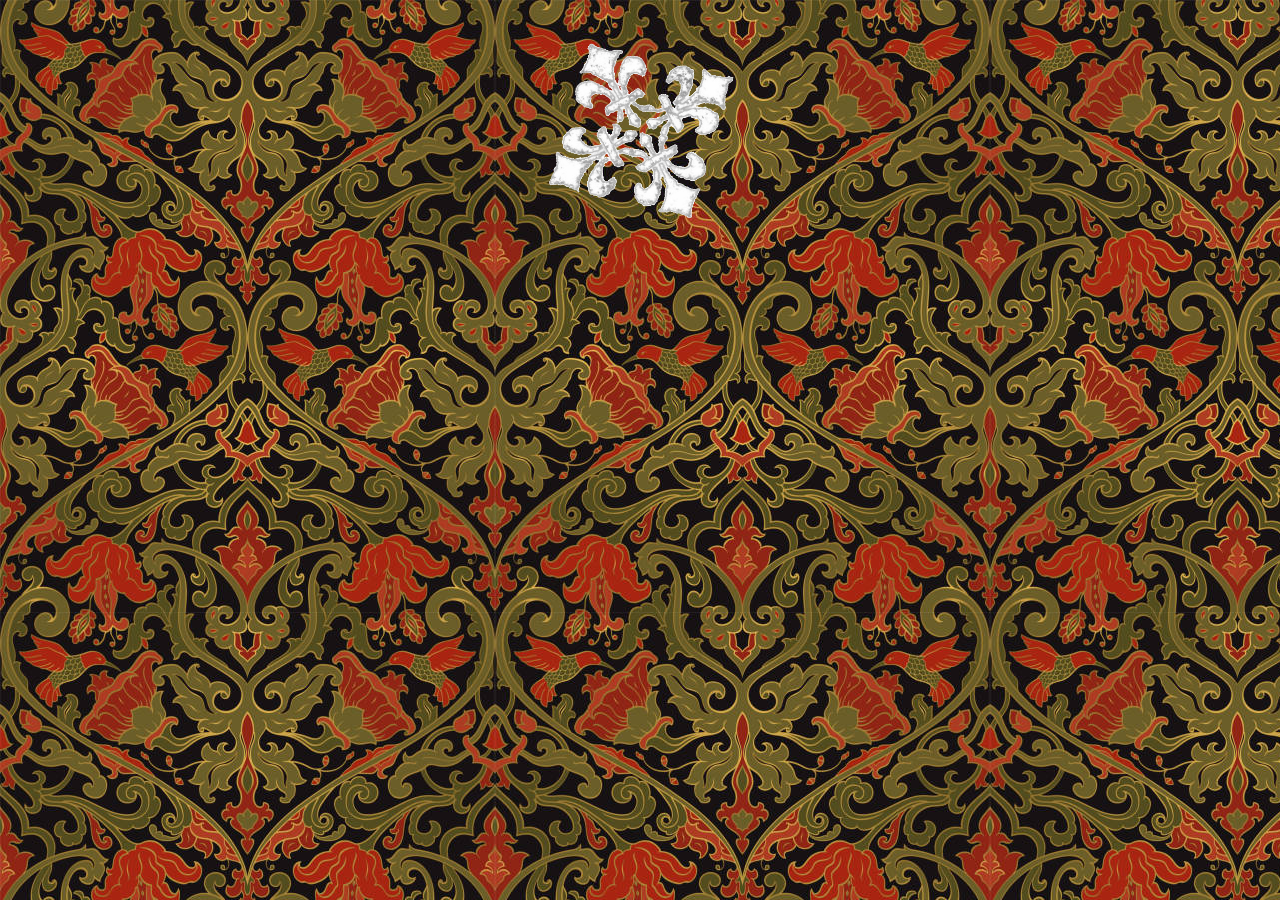
<file: index.html>
<!DOCTYPE html>
<html lang="en">
<head>
    <meta charset="UTF-8">
    <meta name="viewport" content="width=device-width, initial-scale=1.0">
    <title>Document</title>
    <link rel="preconnect" href="https://fonts.googleapis.com">
<link rel="preconnect" href="https://fonts.gstatic.com" crossorigin>
<link href="https://fonts.googleapis.com/css2?family=Jacquard+24&display=swap" rel="stylesheet">
    <link rel="stylesheet" href="css/style.css">
</head>
<body id="splash">

<a id="gif" href="feed.html"><img src="img/emblem.gif" alt="spinning emblem"></a>    

</body>
</html>
</file>
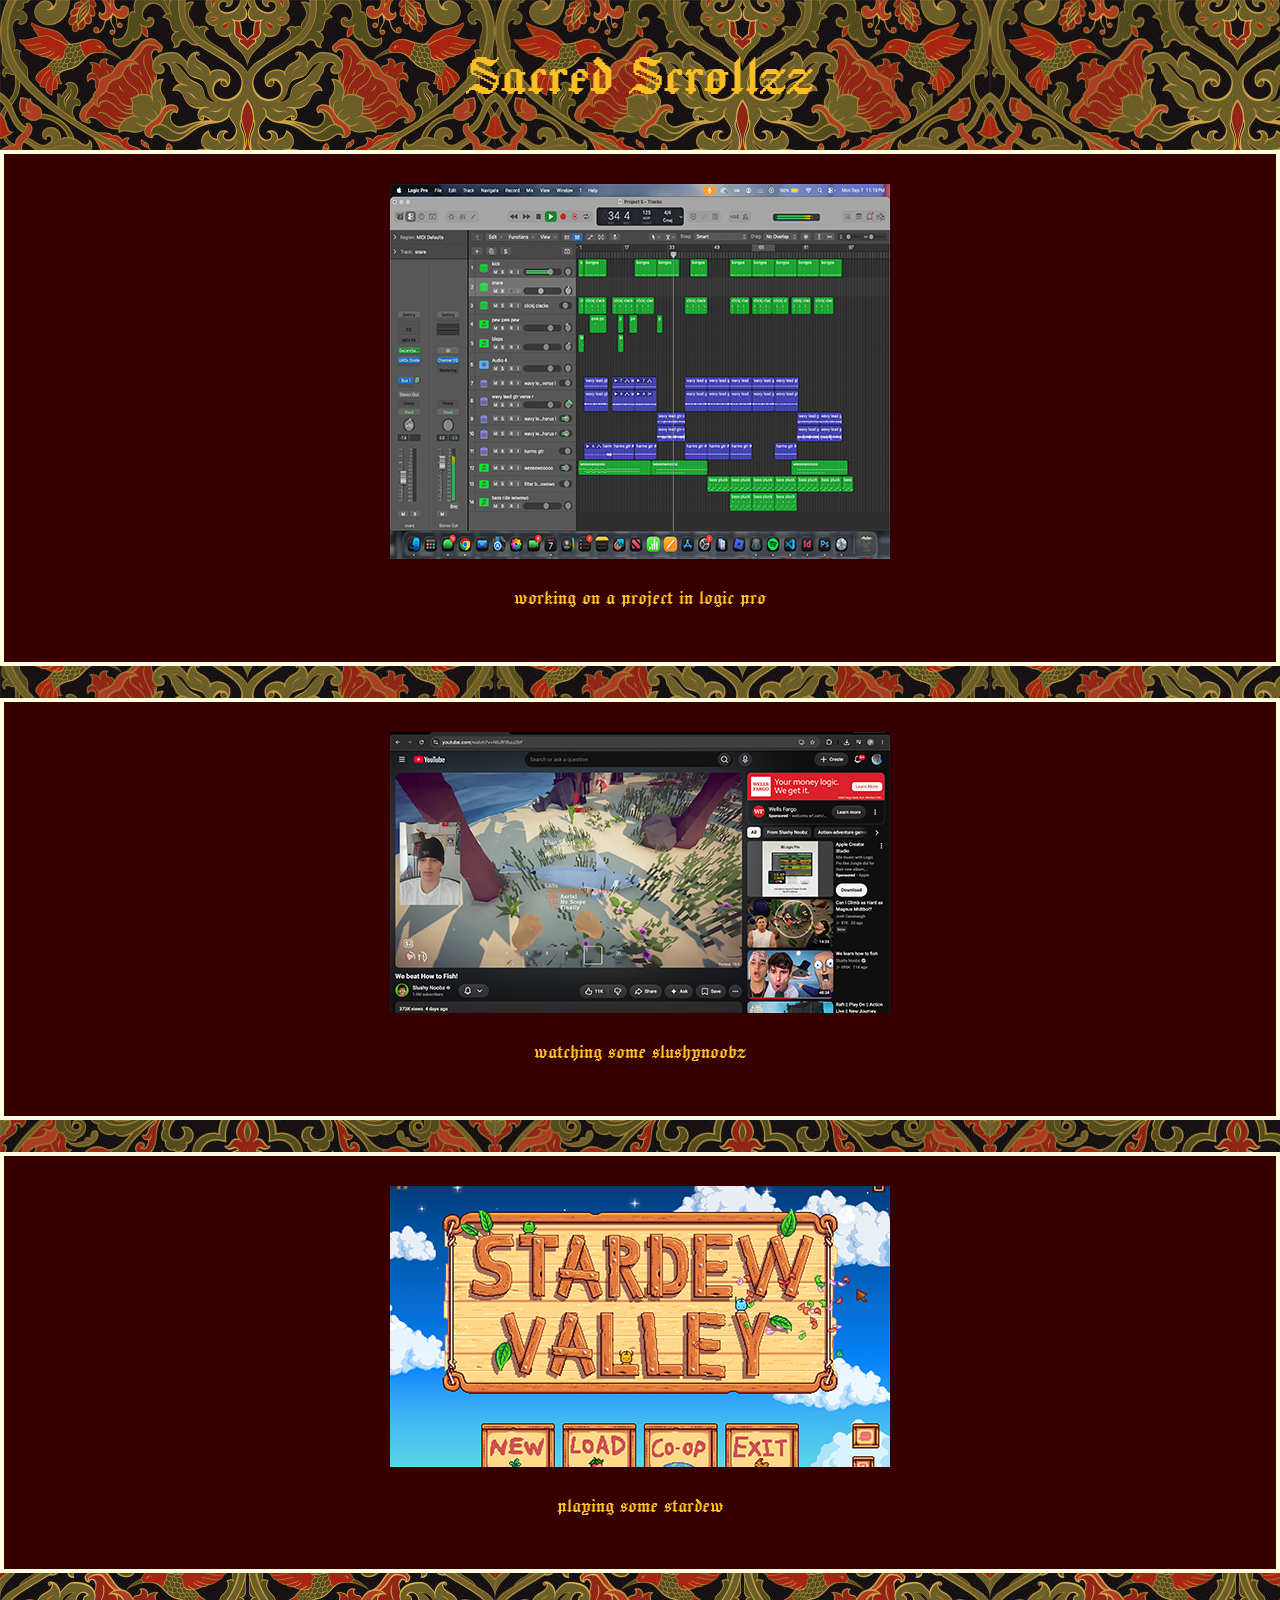
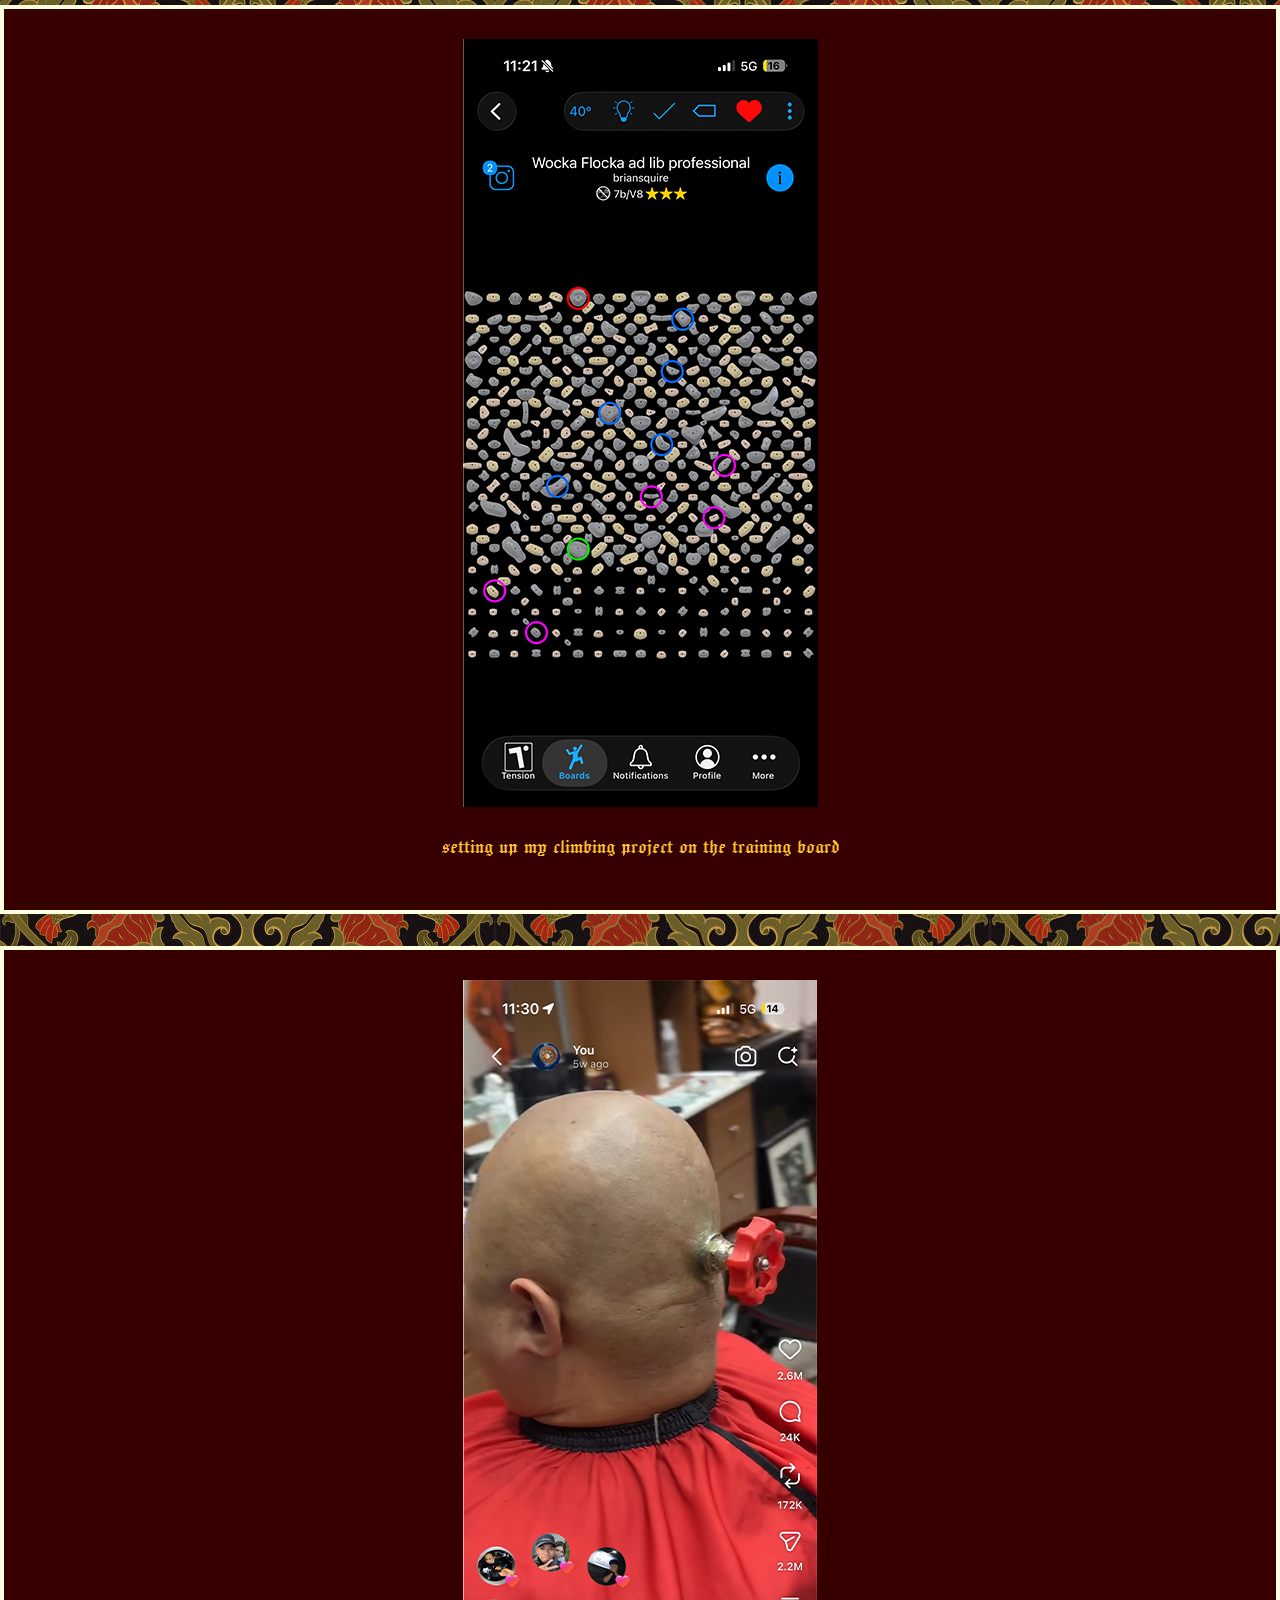
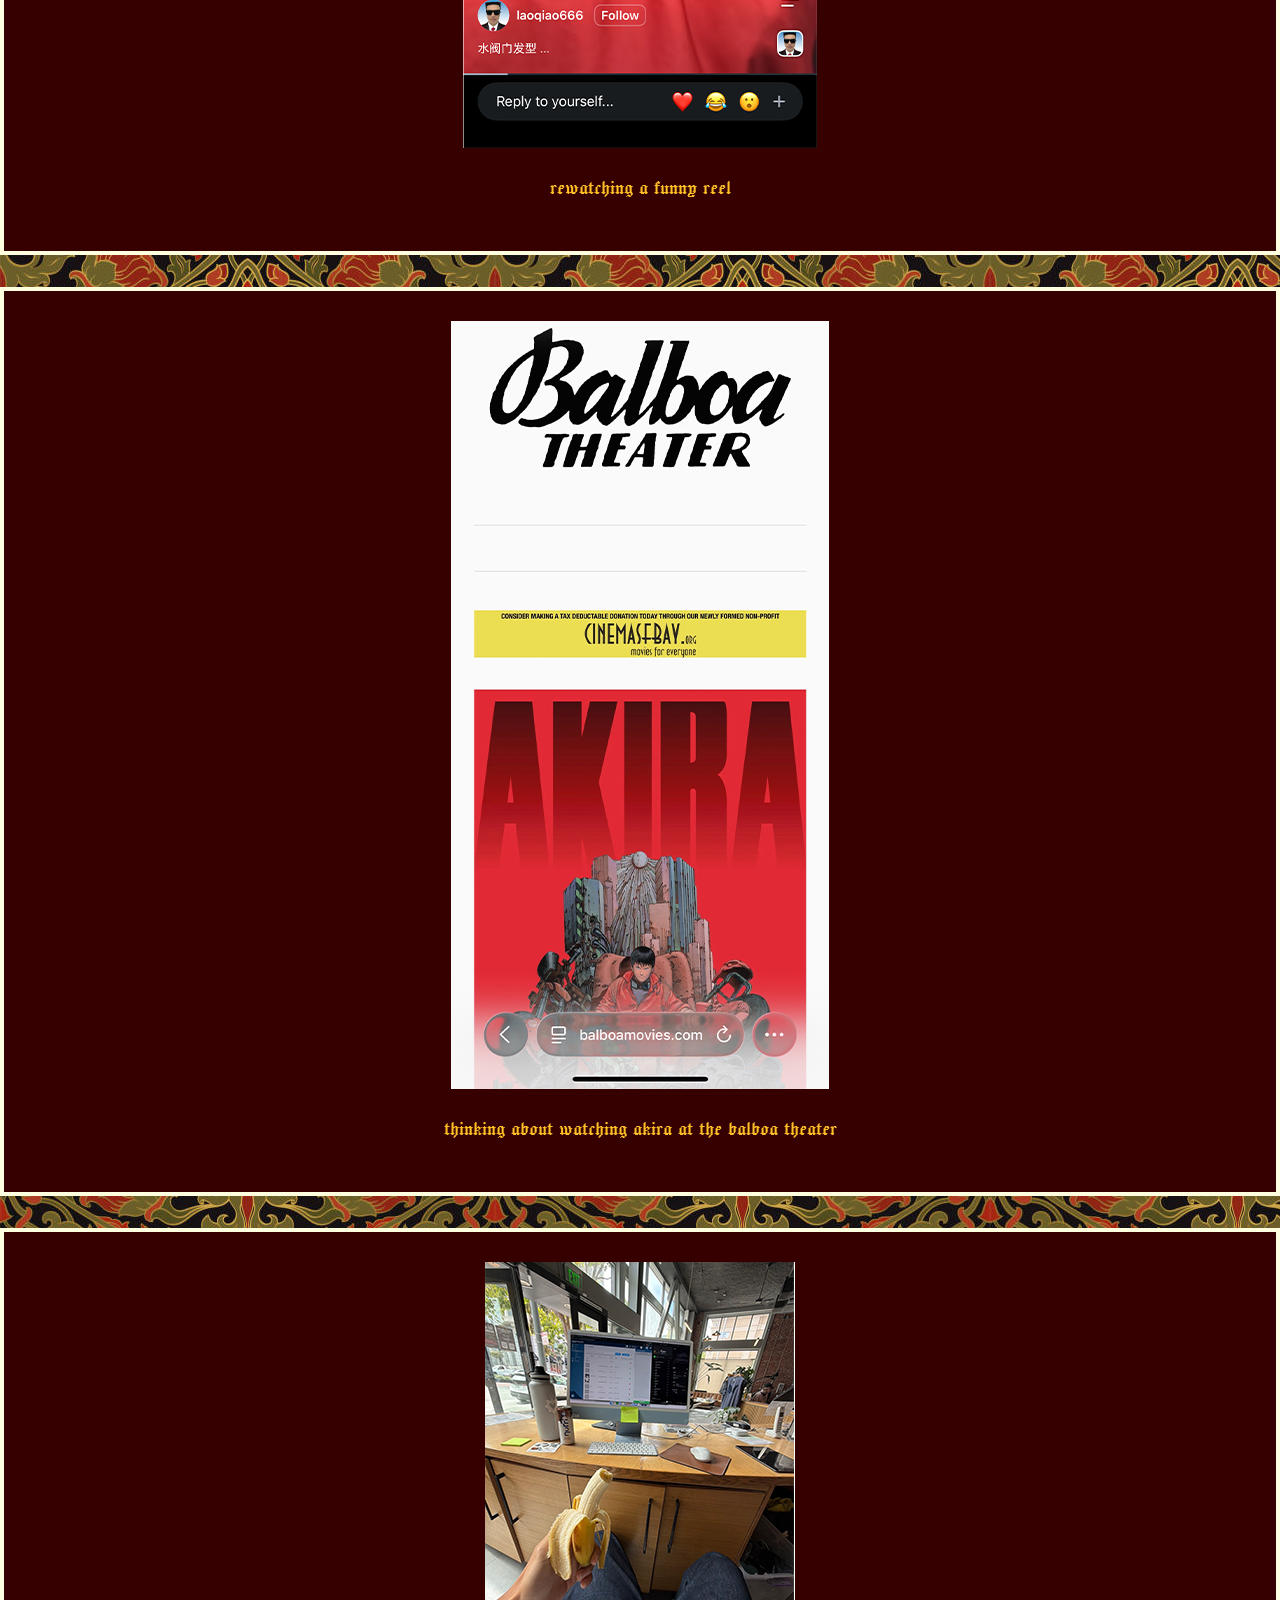
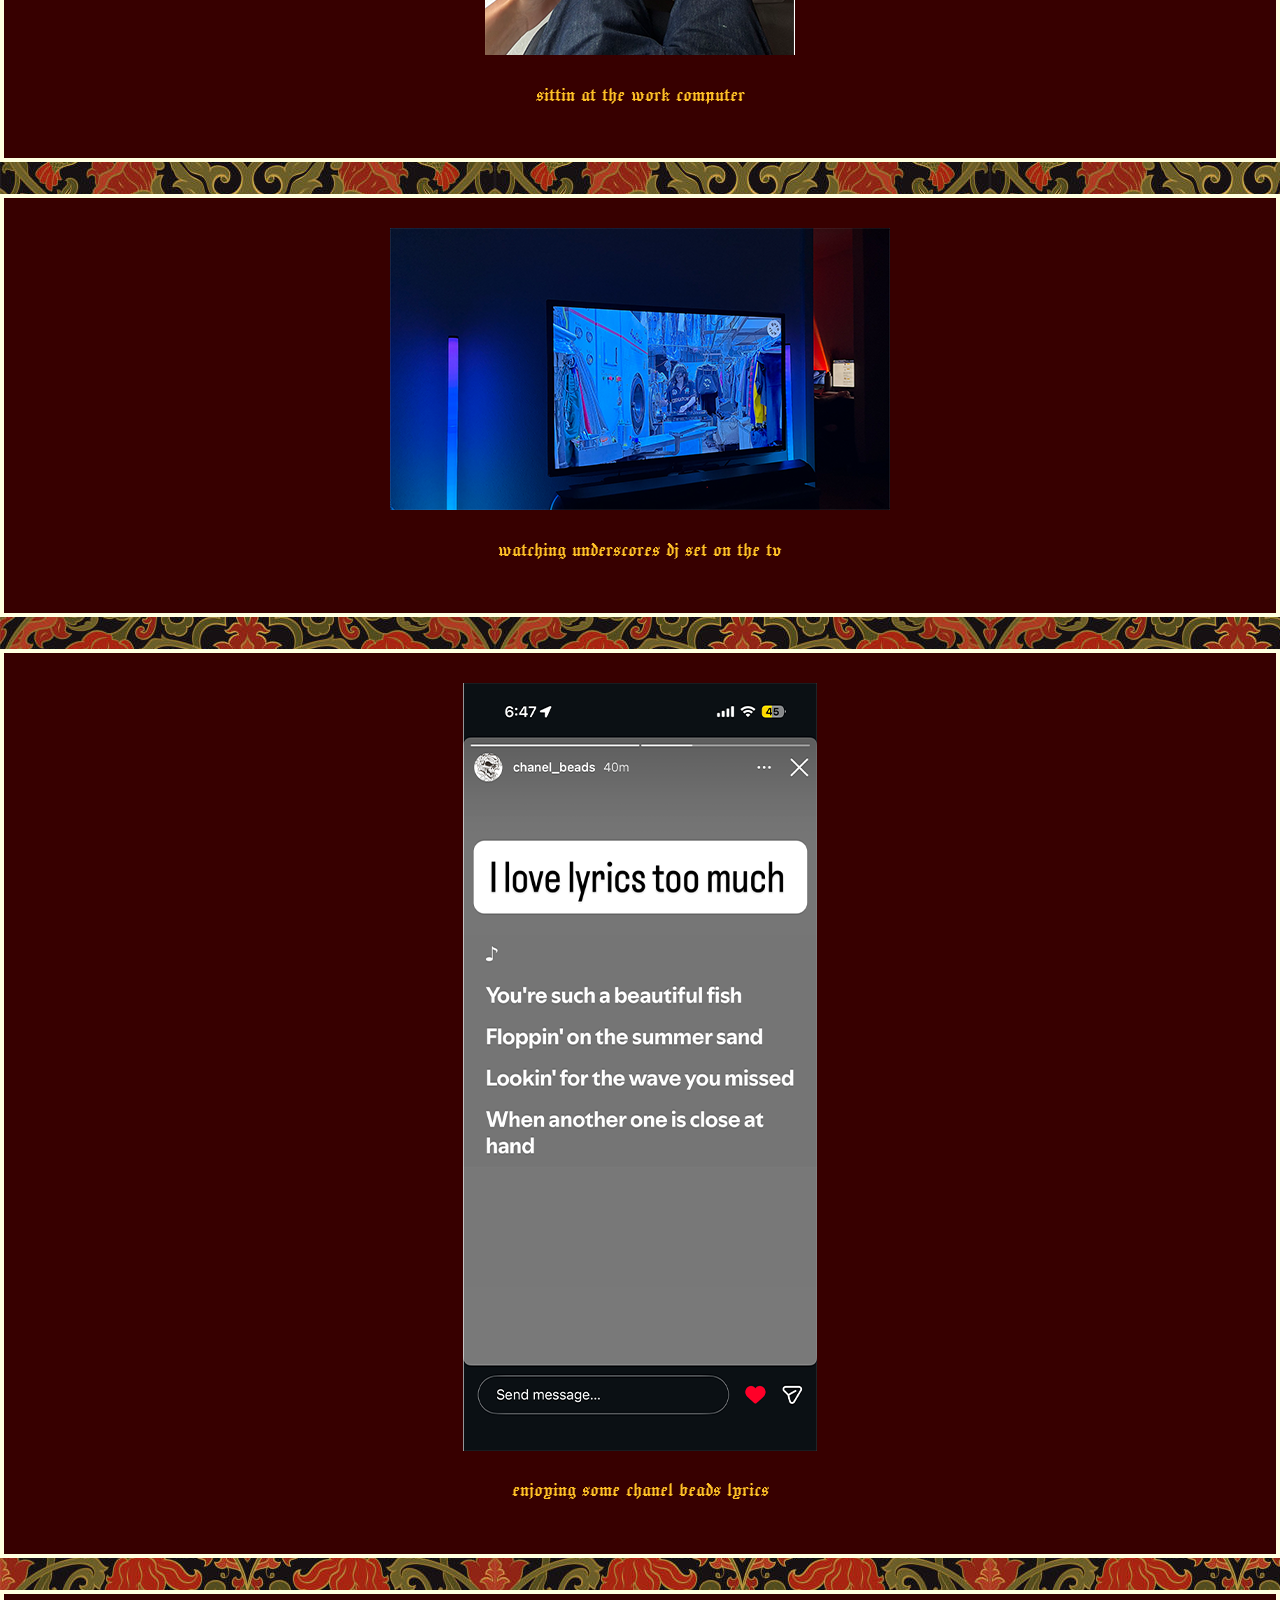
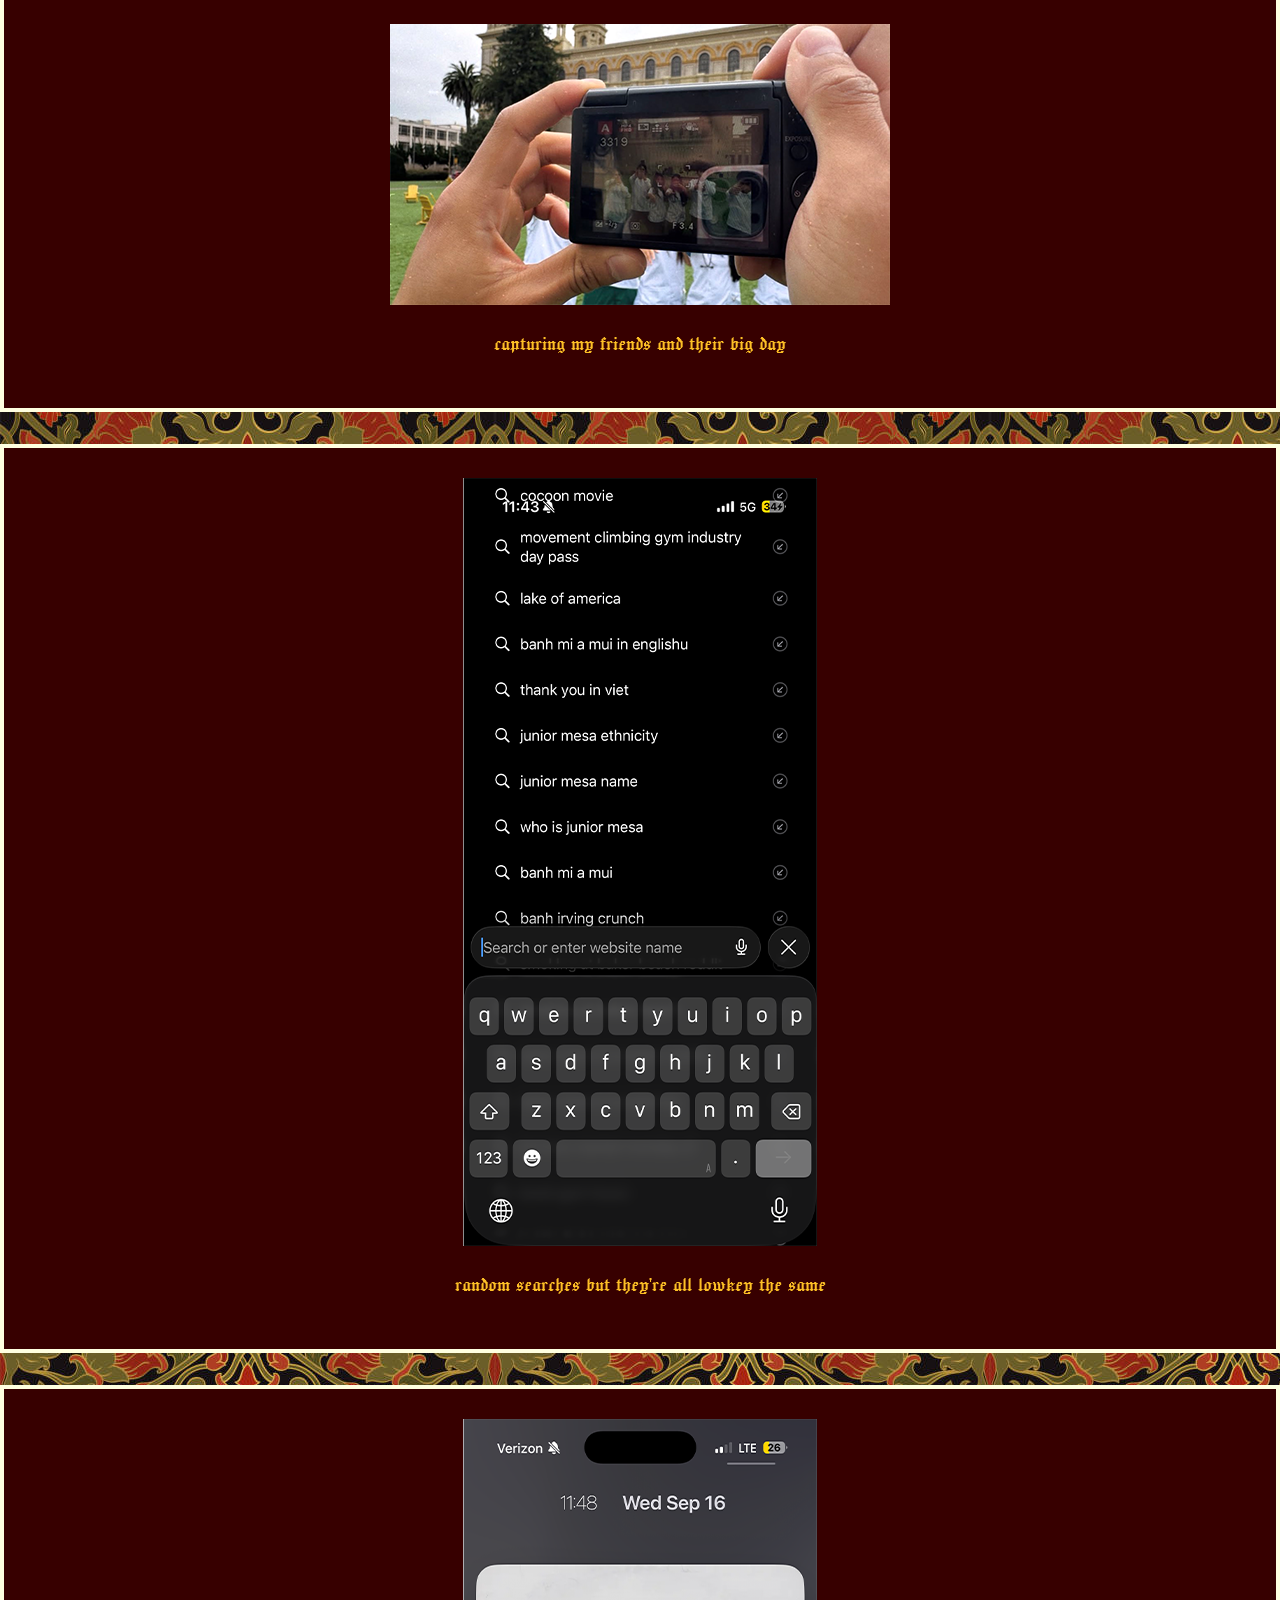
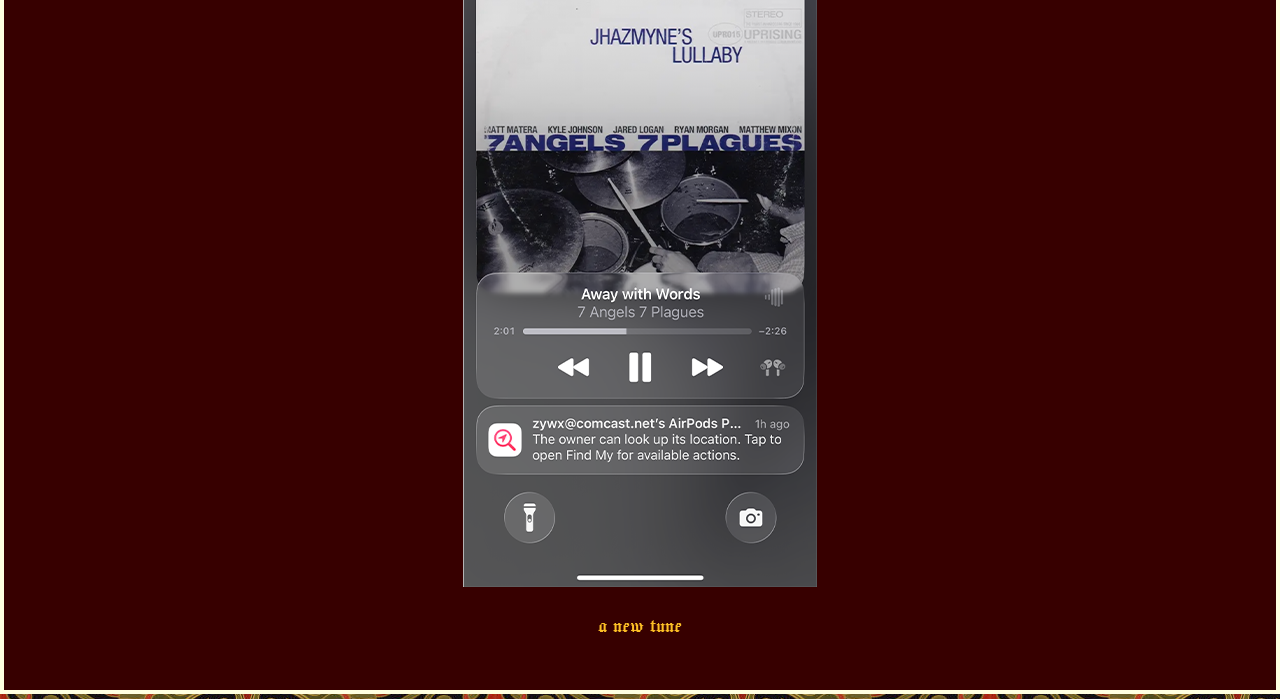
<file: feed.html>
<!DOCTYPE html>
<html lang="en">
<head>
    <meta charset="UTF-8">
    <meta name="viewport" content="width=device-width, initial-scale=1.0">
    <title>Document</title>
    <link rel="preconnect" href="https://fonts.googleapis.com">
<link rel="preconnect" href="https://fonts.gstatic.com" crossorigin>
<link href="https://fonts.googleapis.com/css2?family=Jacquard+24&display=swap" rel="stylesheet">
    <link rel="stylesheet" href="css/style.css">
</head>

<body id="feed">

  <header id="title">
    <a href="index.html"><h1>Sacred Scrollzz</h1></a>
  </header>

<section id="midfeed">
  
  <article>
 <section><img src="img/logicss.png" alt="working in logic pro">
    <br>
 <h3>working on a project in logic pro</h3></section>
 </article>

 <br>

 <article>
  <section><img src="img/slushyss.png" alt="watching slushy noobz">
    <br>
 <h3>watching some slushynoobz</h3></section>
 </article>

 <br>

 <article>
  <section><img src="img/stardewss.png" alt="playing stardew valley">
    <br>
 <h3>playing some stardew</h3></section>
 </article>

 <br>

 <article>
  <section><img src="img/tb2.png" alt="setting up my project on the training board">
    <br>
 <h3>setting up my climbing project on the training board</h3></section>
 </article>

 <br>

 <article>
  <section><img src="img/valve.png" alt="rewatching a funny reel">
    <br>
 <h3>rewatching a funny reel</h3></section>
 </article>

 <br>

 <article>
  <section><img src="img/akira.png" alt="thinking about watching akira at the balboa theater">
    <br>
 <h3>thinking about watching akira at the balboa theater</h3></section>
 </article>

 <br>

 <article>
  <section><img src="img/workin.png" alt="sittin at the work computer">
    <br>
 <h3>sittin at the work computer</h3></section>
 </article>

 <br>

 <article>
  <section><img src="img/underscores.png" alt="watching underscores dj set on the tv">
    <br>
 <h3>watching underscores dj set on the tv</h3></section>
 </article>

 <br>

 <article>
  <section><img src="img/chanel.png" alt="enjoying some chanel beads lyrics">
    <br>
 <h3>enjoying some chanel beads lyrics</h3></section>
 </article>

 <br>

 <article>
  <section><img src="img/cam.png" alt="catching my friends and their big day">
    <br>
 <h3>capturing my friends and their big day</h3></section>
 </article>

 <br>

 <article>
  <section><img src="img/search.png" alt="lots of searches but theyre all kind of the same">
    <br>
 <h3>random searches but they're all lowkey the same</h3></section>
 </article>

 <br>

 <article>
  <section><img src="img/tune.png" alt="a new tune">
    <br>
 <h3>a new tune</h3></section>
 </article>

</section>

</body>
</html>
</file>
<file: css/style.css>
h1{color: rgb(250, 190, 38);}
h3{color: rgb(253, 192, 38);}
h1{
  font-family: "Jacquard 24", system-ui;
  font-weight: 400;
  font-style: normal;
  
}
h3{
  font-family: "Jacquard 24", system-ui;
  font-weight: 400;
  font-style: normal;
}

body{
  background-image:url("../img/tapestry.jpg");
  background-color: #1c010c;}

a{text-decoration:none;}

#gif {

  width: 20%;
  margin: auto;
  display: block;
  
}

#gif img{
  display: block;
  width: 100%;
}
body{
  display: block;
  margin: auto;
}
#feed{
  margin: auto;
  text-align: center;
}

#title{
  font-size: xx-large;
}

#midfeed{
  font-size: larger;
}

article{
   padding: 30px;
    border: 4px lightyellow solid;
    margin: 5px auto 5px auto;
    background-color: rgb(55, 0, 0);
}
</file>
